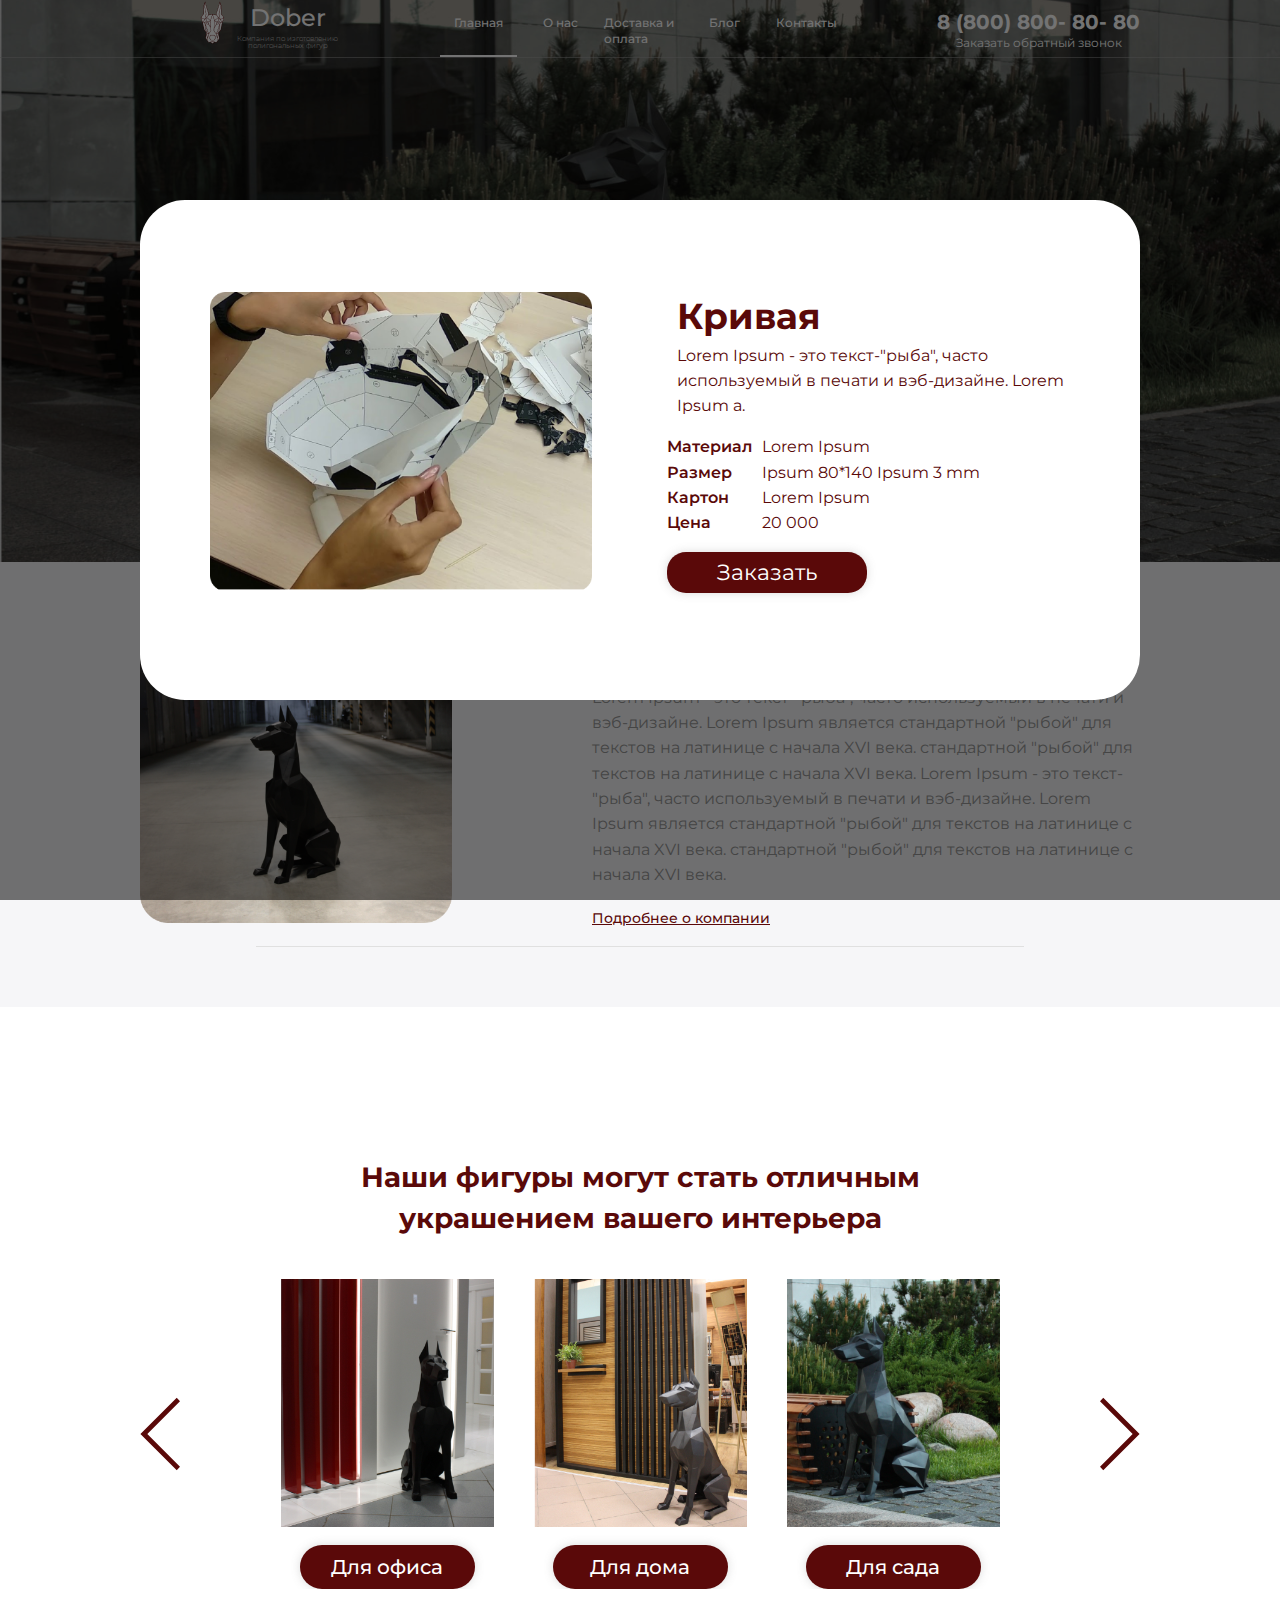
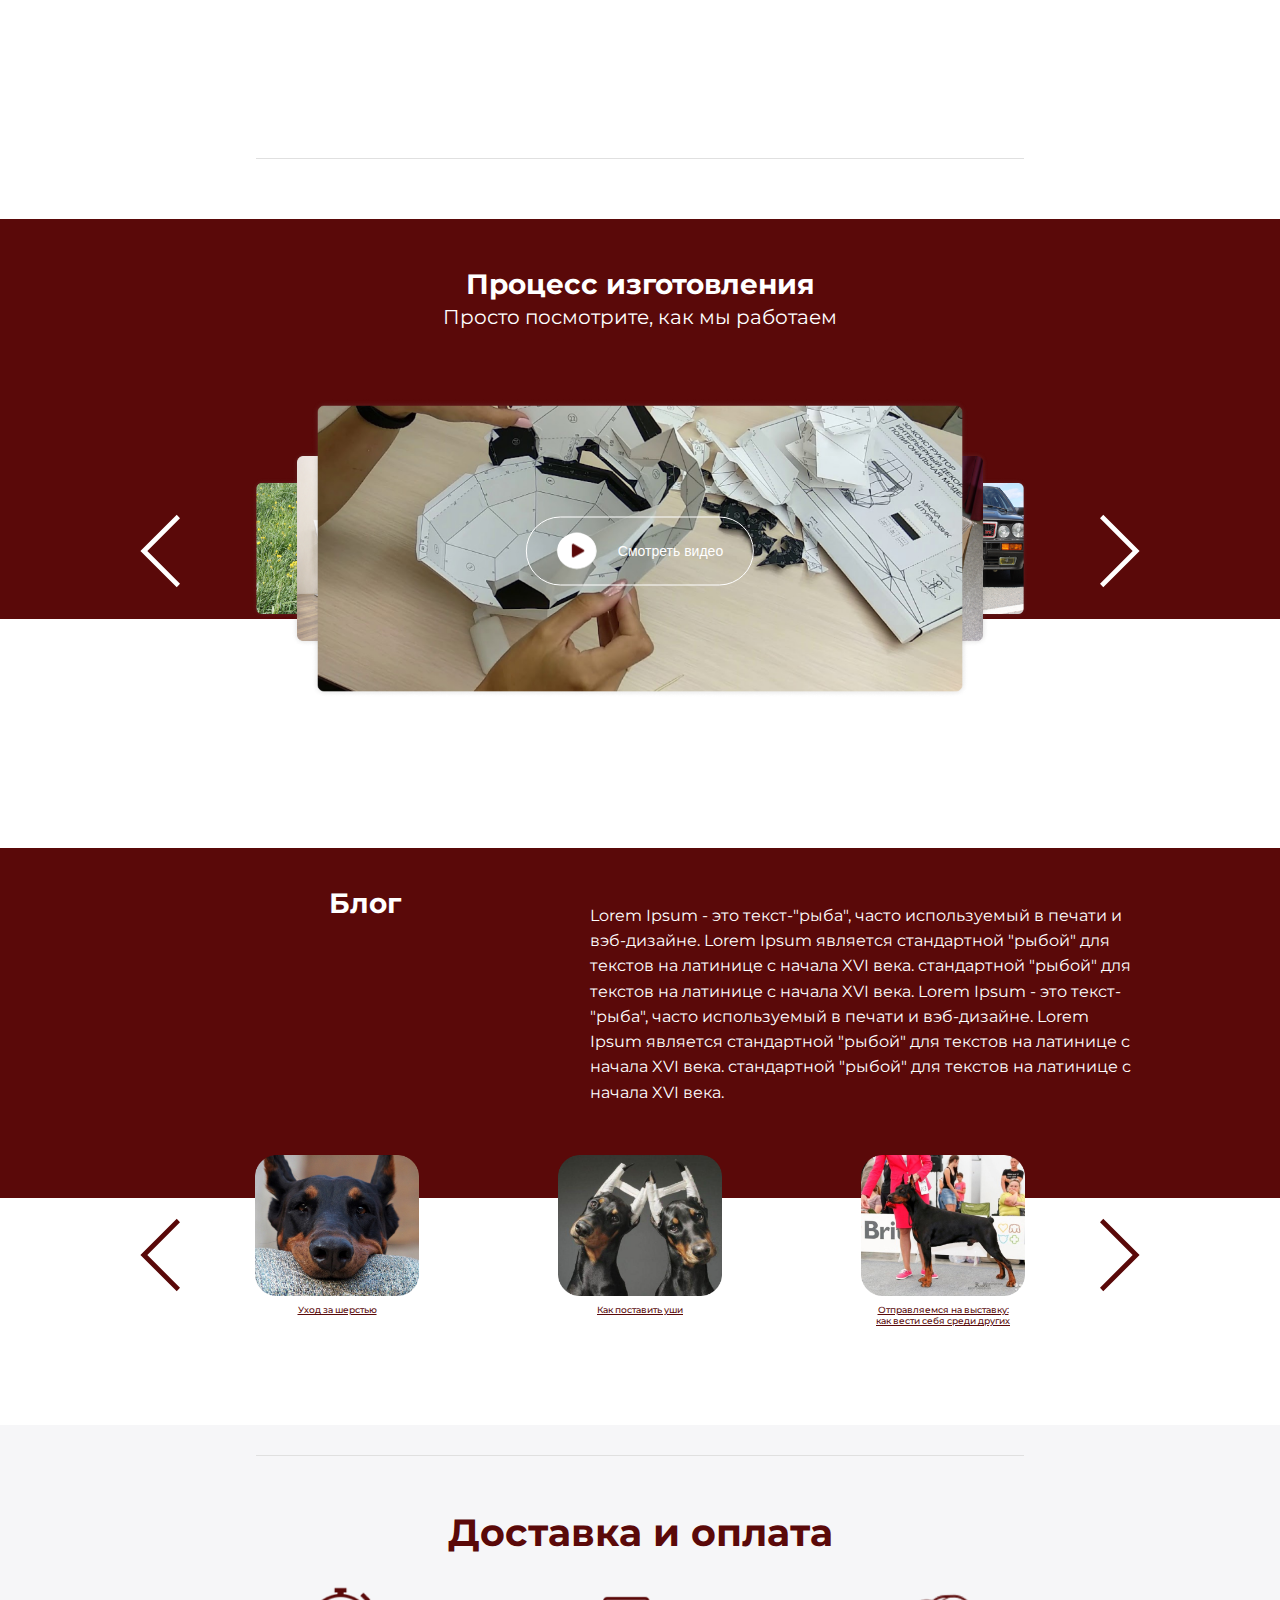
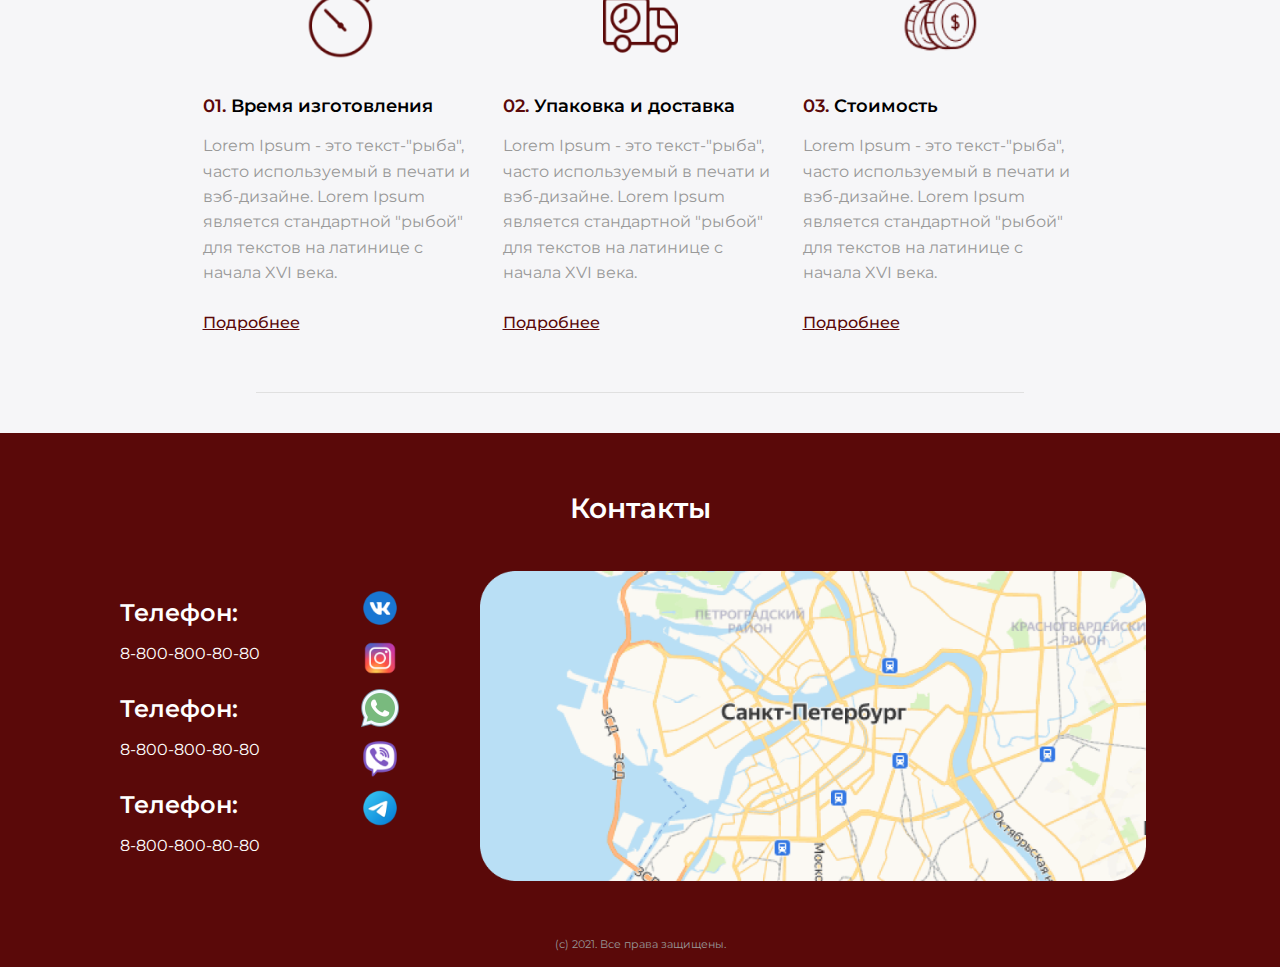
<file: index.html>
<!DOCTYPE html>
<html lang="ru">
  <head>
    <meta charset="utf-8">
    <meta name="viewport" content="width=device-width,initial-scale=1">
    <title>Dober</title>
    <link rel="preconnect" href="https://fonts.googleapis.com">
    <link rel="preconnect" href="https://fonts.gstatic.com" crossorigin>
    <link href="https://fonts.googleapis.com/css2?family=Montserrat:wght@200;400;500;600;700;800&display=swap" rel="stylesheet"> 
    <link rel="stylesheet" href="./css/style.min.css">
  </head>

  <body class="page-body page-body--index">
    <svg style="display: none;" xmlns="http://www.w3.org/2000/svg">
      <symbol id="nav-arrow">
        <path d="M49 5L9 45L49 85L45 89.5L0.5 45L45 0.5L49 5Z" fill="currentColor" />
      </symbol>
    </svg>

    <header class="page-header page-header--index">
      <div class="page-header__wrapper wrapper">
        <nav class="page-header__nav main-nav">
          <button class="main-nav__button" type="button"></button>
          <a class="main-nav__logo logo logo--index" href="">    
            <picture>
              <source media="(min-width: 1880px)" srcset="./img/logo.png">
              <img class="logo__image" src="./img/logo-mobile.png" alt="Логотип">
            </picture>
            <p class="logo__title">Dober</p>
            <p class="logo__text">Компания по изготовлению полигональных фигур</p>
          </a>

          <ul class="main-nav__list main-nav__list--index">
            <li class="main-nav__item main-nav__item--index">
              <a class="main-nav__link" href="">Главная</a>
            </li>
            <li class="main-nav__item">
              <a class="main-nav__link" href="#">О нас</a>
            </li>
            <li class="main-nav__item">
              <a class="main-nav__link" href="#">Доставка и оплата</a>
            </li>
            <li class="main-nav__item">
              <a class="main-nav__link" href="blog.html">Блог</a>
            </li>
            <li class="main-nav__item">
              <a class="main-nav__link" href="#">Контакты</a>
            </li>
          </ul>
        </nav>

        <ul class="page-header__social social">
          <li class="social__item">
            <a class="social__link" href="#"><img class="social__image" src="./img/icon-facebook.png" width="40" height="40" alt="Мы в Facebook"></a>
          </li>
          <li class="social__item">
            <a class="social__link" href="#"><img class="social__image" src="./img/icon-whatsapp.png" width="40" height="40" alt="Мы в WhatsApp"></a>
          </li>
          <li class="social__item">
            <a class="social__link" href="#"><img class="social__image" src="./img/icon-facebook.png" width="40" height="40" alt="Мы в Facebook"></a>
          </li>
          <li class="social__item">
            <a class="social__link" href="#"><img class="social__image" src="./img/icon-whatsapp.png" width="40" height="40" alt="Мы в WhatsApp"></a>
          </li>
        </ul>

        <div class="page-header__contact">
          <a class="page-header__phone" href="tel:+78008008080">8 (800) 800- 80- 80</a>
          <p class="page-header__text">Заказать обратный звонок</p>
          <a class="page-header__call-btn" href="tel:+78008008080"><img src="./img/icon-phone.png" width="33" height="33" alt="+78008008080"></a>
        </div>
      </div>
    </header>

    <main class="page-main">
      <h1 class="page-main__title visually-hidden">Dober - компания по изготовлению полигональных фигур</h1>
      <section class="banner">
        <p class="banner__text">Дизайн и изготовление полигональных фигур из металла, нержавеющей стали, кортена</p>
        <p class="banner__caption">Создаем и украшаем чтобы <br> радовать глаз</p>
        <button class="banner__button button button--rounded button--order" type="button">Заказать</button>
      </section>

      <section class="about">
        <div class="about__wrapper wrapper">
          <img class="about__image" src="./img/about-img.png" width="501" height="475" alt="Полигональная фигура добермана">
          <h2 class="about__title title">О нас</h2>
          <p class="about__text">
            Lorem Ipsum - это текст-"рыба", часто используемый в печати и вэб-дизайне. 
            Lorem Ipsum является стандартной "рыбой" для текстов на латинице с начала 
            XVI века.  стандартной "рыбой" для текстов на латинице с начала 
            XVI века. Lorem Ipsum - это текст-"рыба", часто используемый в 
            печати и вэб-дизайне. Lorem Ipsum является стандартной "рыбой" 
            для текстов на латинице с начала XVI века.  стандартной "рыбой" 
            для текстов на латинице с начала XVI века. 
            <span class="about__text about__text--desktop">Lorem Ipsum - это 
            текст-"рыба", часто используемый в печати и вэб-дизайне. Lorem 
            Ipsum является стандартной "рыбой" для текстов на латинице с начала XVI 
            века.  стандартной "рыбой" для текстов на латинице с начала XVI века. 
          </span>
          </p>
          <a class="about__link" href="#">Подробнее о компании</a>
        </div>
      </section>

      <section class="gallery">
        <div class="gallery__wrapper wrapper">
          <h2 class="visually-hidden">Галерея</h2>
          <p class="gallery__title title">Наши фигуры могут стать отличным <br> украшением вашего интерьера</p>

          <div class="gallery__slider">
            <button class="gallery__nav gallery__nav--previous">
              <svg viewBox="0 0 49 90">
                <use xlink:href="#nav-arrow"></use>
              </svg>
            </button>
            
            <ul class="gallery__list">
              <li class="gallery__item">
                <img class="gallery__image" src="./img/gallery-img1.jpg" width="354" height="413" alt="Полигональная фигура добермана">
                <a class="gallery__button button button--rounded" type="button">Для офиса</a>
              </li>
              <li class="gallery__item">
                <img class="gallery__image" src="./img/gallery-img2.jpg" width="354" height="413" alt="Полигональная фигура добермана">
                <a class="gallery__button button button--rounded" type="button">Для дома</a>
              </li>
              <li class="gallery__item">
                <img class="gallery__image" src="./img/gallery-img3.jpg" width="354" height="413" alt="Полигональная фигура добермана">
                <a class="gallery__button button button--rounded" type="button">Для сада</a>
              </li>
            </ul>

            <button class="gallery__nav gallery__nav--next">
              <svg viewBox="0 0 49 90">
                <use xlink:href="#nav-arrow"></use>
              </svg>
            </button>
          </div>
        </div>
      </section>

      <section class="making">
        <div class="making__wrapper wrapper">
          <h2 class="making__title title">Процесс изготовления</h2>
          <p class="making__text">Просто посмотрите, как мы работаем</p>

          <div class="making__slider">
            <button class="making__nav making__nav--previous">
              <svg viewBox="0 0 49 90">
                <use xlink:href="#nav-arrow"></use>
              </svg>
            </button>
            
            <ul class="making__list">
              <li class="making__item">
                <img class="making__preview" src="./img/making-img1.png" width="279" height="259" alt="Превью">
                <button class="making__button play-button" type="button">Смотреть видео</button>
              </li>
              <li class="making__item">
                <img class="making__preview" src="./img/making-img2.png" width="351" height="325" alt="Превью">
                <button class="making__button play-button" type="button">Смотреть видео</button>
              </li>
              <li class="making__item making__item--current">
                <img class="making__preview" src="./img/making-img3.png" width="990" height="450" alt="Превью">
                <button class="making__button play-button" type="button">Смотреть видео</button>
              </li>
              <li class="making__item">
                          
                <picture>
                  <source media="(max-width: 375px)" srcset="./img/making-img4-mobile.png">
                  <img class="making__preview" src="./img/making-img4.png" alt="Превью">
                </picture>
                
                <button class="making__button play-button" type="button">Смотреть видео</button>
              </li>
              <li class="making__item">
                <img class="making__preview" src="./img/making-img5.png" width="279" height="259" alt="Превью">
                <button class="making__button play-button" type="button">Смотреть видео</button>
              </li>
            </ul>

            <button class="making__nav making__nav--next">
              <svg viewBox="0 0 49 90">
                <use xlink:href="#nav-arrow"></use>
              </svg>
            </button>
          </div>
        </div>
      </section>

      <section class="blog">
        <div class="blog__wrapper wrapper">
          <h2 class="blog__title title">Блог</h2>
          <p class="blog__text">
            Lorem Ipsum - это текст-"рыба", часто используемый в печати и вэб-дизайне. 
            Lorem Ipsum является стандартной "рыбой" для текстов на латинице с начала XVI века.  
            стандартной "рыбой" для текстов на латинице с начала XVI века. Lorem Ipsum - это 
            текст-"рыба", часто используемый в печати и вэб-дизайне. Lorem Ipsum является 
            стандартной "рыбой" для текстов на латинице с начала XVI века.  стандартной 
            "рыбой" для текстов на латинице с начала XVI века. 
          </p>

          <div class="blog__slider">
            <button class="blog__nav blog__nav--previous">
              <svg width="49" height="90" viewBox="0 0 49 90">
                <use xlink:href="#nav-arrow"></use>
              </svg>
            </button>
            
            <ul class="blog__list">
              <li class="blog__item">
                <img class="blog__image" src="./img/blog-img1.png" width="283" height="244" alt="Превью">
                <a class="blog__link" href="#">Уход за шерстью</a>
              </li>
              <li class="blog__item">
                <img class="blog__image" src="./img/blog-img2.png" width="283" height="244" alt="Превью">
                <a class="blog__link" href="article.html">Как поставить уши</a>
              </li>
              <li class="blog__item">
                <img class="blog__image" src="./img/blog-img3.png" width="283" height="244" alt="Превью">
                <a class="blog__link" href="#">Отправляемся на выставку: <br> как вести себя среди других</a>
              </li>
            </ul>

            <button class="blog__nav blog__nav--next">
              <svg width="49" height="90" viewBox="0 0 49 90">
                <use xlink:href="#nav-arrow"></use>
              </svg>
            </button>
          </div>

          <a class="blog__button button button--rounded" href="blog.html">Перейти к новостям</a>
        </div>
      </section>

      <section class="delivery">
        <div class="delivery__wrapper wrapper">
          <h2 class="delivery__title title">Доставка и оплата</h2>

          <ul class="delivery__list">
            <li class="delivery__item">
              <img class="delivery__image" src="./img/icon-time.png" width="83" height="83" alt="Превью">
              <p class="delivery__name"><span class="delivery__number">01.</span> Время изготовления</p>
              <p class="delivery__description">
                Lorem Ipsum - это текст-"рыба"<span class="delivery__description delivery__description--desktop">, часто используемый в печати и 
                вэб-дизайне. Lorem Ipsum является стандартной "рыбой" для текстов 
                на латинице с начала XVI века.</span>
              </p>
              <a class="delivery__link" href="#">Подробнее</a>
            </li>
            <li class="delivery__item">
              <img class="delivery__image" src="./img/icon-delivery.png" width="92" height="92" alt="Превью">
              <p class="delivery__name"><span class="delivery__number">02.</span> Упаковка и доставка</p>
              <p class="delivery__description">
                Lorem Ipsum - это текст-"рыба"<span class="delivery__description delivery__description--desktop">, часто используемый в печати и 
                вэб-дизайне. Lorem Ipsum является стандартной "рыбой" для текстов 
                на латинице с начала XVI века.</span>
              </p>
              <a class="delivery__link" href="#">Подробнее</a>
            </li>
            <li class="delivery__item">
              <img class="delivery__image" src="./img/icon-coins2.png" width="92" height="86" alt="Превью">
              <p class="delivery__name"><span class="delivery__number">03.</span> Стоимость</p>
              <p class="delivery__description">
                Lorem Ipsum - это текст-"рыба"<span class="delivery__description delivery__description--desktop">, часто используемый в печати и 
                вэб-дизайне. Lorem Ipsum является стандартной "рыбой" для текстов 
                на латинице с начала XVI века.</span>
              </p>
              <a class="delivery__link" href="#">Подробнее</a>
            </li>
          </ul>

          <button class="delivery__button button" type="button">Заказать</button>
        </div>
      </section>
    </main>

    <footer class="page-footer">
      <h2 class="page-footer__title title">Контакты</h2>

      <div class="page-footer__wrapper">
        <div class="page-footer__contacts-wrapper">
          <ul class="page-footer__contacts contacts">
            <li class="contacts__item">
              <p class="contacts__name">Телефон:</p>
              <a class="contacts__text" href="tel:+78008008080">8-800-800-80-80</a>
            </li>
            <li class="contacts__item">
              <p class="contacts__name">Телефон:</p>
              <a class="contacts__text" href="tel:+78008008080">8-800-800-80-80</a>
            </li>
            <li class="contacts__item">
              <p class="contacts__name">Телефон:</p>
              <a class="contacts__text" href="tel:+78008008080">8-800-800-80-80</a>
            </li>
          </ul>

          <ul class="page-footer__social footer-social">
            <li class="footer-social__item">
              <a class="footer-social__link" href="#"><img class="footer-social__image" src="./img/icon-vk.png" width="51" height="51" alt="Мы во ВКонтакте"></a>
            </li>
            <li class="footer-social__item">
              <a class="footer-social__link" href="#"><img class="footer-social__image" src="./img/icon-instagram.png" width="51" height="51" alt="Мы в Instagram"></a>
            </li>
            <li class="footer-social__item">
              <a class="footer-social__link" href="#"><img class="footer-social__image" src="./img/icon-whatsapp.png" width="51" height="51" alt="Мы в WhatsApp"></a>
            </li>
            <li class="footer-social__item">
              <a class="footer-social__link" href="#"><img class="footer-social__image" src="./img/icon-viber.png" width="51" height="51" alt="Мы в Viber"></a>
            </li>
            <li class="footer-social__item">
              <a class="footer-social__link" href="#"><img class="footer-social__image" src="./img/icon-telegram.png" width="51" height="51" alt="Мы в Telegram"></a>
            </li>
          </ul>

          <button class="page-footer__button button button--order" type="button">Заказать</button>
        </div>

        <a class="page-footer__map" href="#"><img src="./img/map.png" width="854" height="397" alt="Карта"></a>

      </div>

      <p class="page-footer__copyright">(с) 2021. Все права защищены.</p>
    </footer>


    <div class="modal modal--close">
      <div class="modal__overlay"></div>
      <div class="modal__window feedback">
        <p class="feedback__caption">Заказать звонок</p>
        <p class="feedback__text modal__text">Оставьте заявку и менеджен свяжется с вами в течение 5 минут</p>
        <form class="feedback__form">
          <label class="visually-hidden" for="name">Имя</label>
          <input class="feedback__input" type="text" id="name" name="name" placeholder="Имя ...">
          <label class="visually-hidden" for="tel">Телефон</label>
          <input class="feedback__input" type="tel" id="tel" name="tel" placeholder="Телефон ...">
          <label class="visually-hidden" for="message">Сообщение</label>
          <textarea class="feedback__input feedback__input--textarea" type="tel" id="message" name="message" placeholder="Сообщение ..."></textarea>
          <button class="feedback__submit button" type="submit">Заказать звонок</button>
        </form>
        <img class="feedback__image" src="./img/feedback-img.png" width="563" height="436" alt="Картинка с оператором">
      </div>
    </div>

    <div class="modal modal--close">
      <div class="modal__overlay"></div>
      <div class="modal__window success">
        <img class="success__image" src="./img/success-img.png" width="419" height="248" alt="Картинка с оператором">
        <p class="success__text modal__text">Спасибо за вашу заявку менеджер свяжется с вами в течение 5 минут</p>
      </div>
    </div>


    <div class="modal">
      <div class="modal__overlay"></div>
      <div class="modal__window video">
        <img class="video__image" src="./img/video-img.png" width="541" height="423" alt="Картинка с оператором">
        <p class="video__caption">Кривая</p>
        <p class="video__text modal__text">Lorem Ipsum - это текст-"рыба", часто используемый в печати и вэб-дизайне. Lorem Ipsum а.</p>
        <dl class="video__list">
          <dt class="video__term">Материал</dt>
          <dd class="video__definition">Lorem Ipsum</dd>
          <dt class="video__term">Размер</dt>
          <dd class="video__definition">Ipsum 80*140 Ipsum 3 mm</dd>
          <dt class="video__term">Картон</dt>
          <dd class="video__definition">Lorem Ipsum</dd>
          <dt class="video__term">Цена</dt>
          <dd class="video__definition">20 000</dd>
        </dl>
        <button class="video__button button" type="button">Заказать</button>
      </div>
    </div>

    <script src="js/modal.js"></script>
  </body>
</html>
</file>
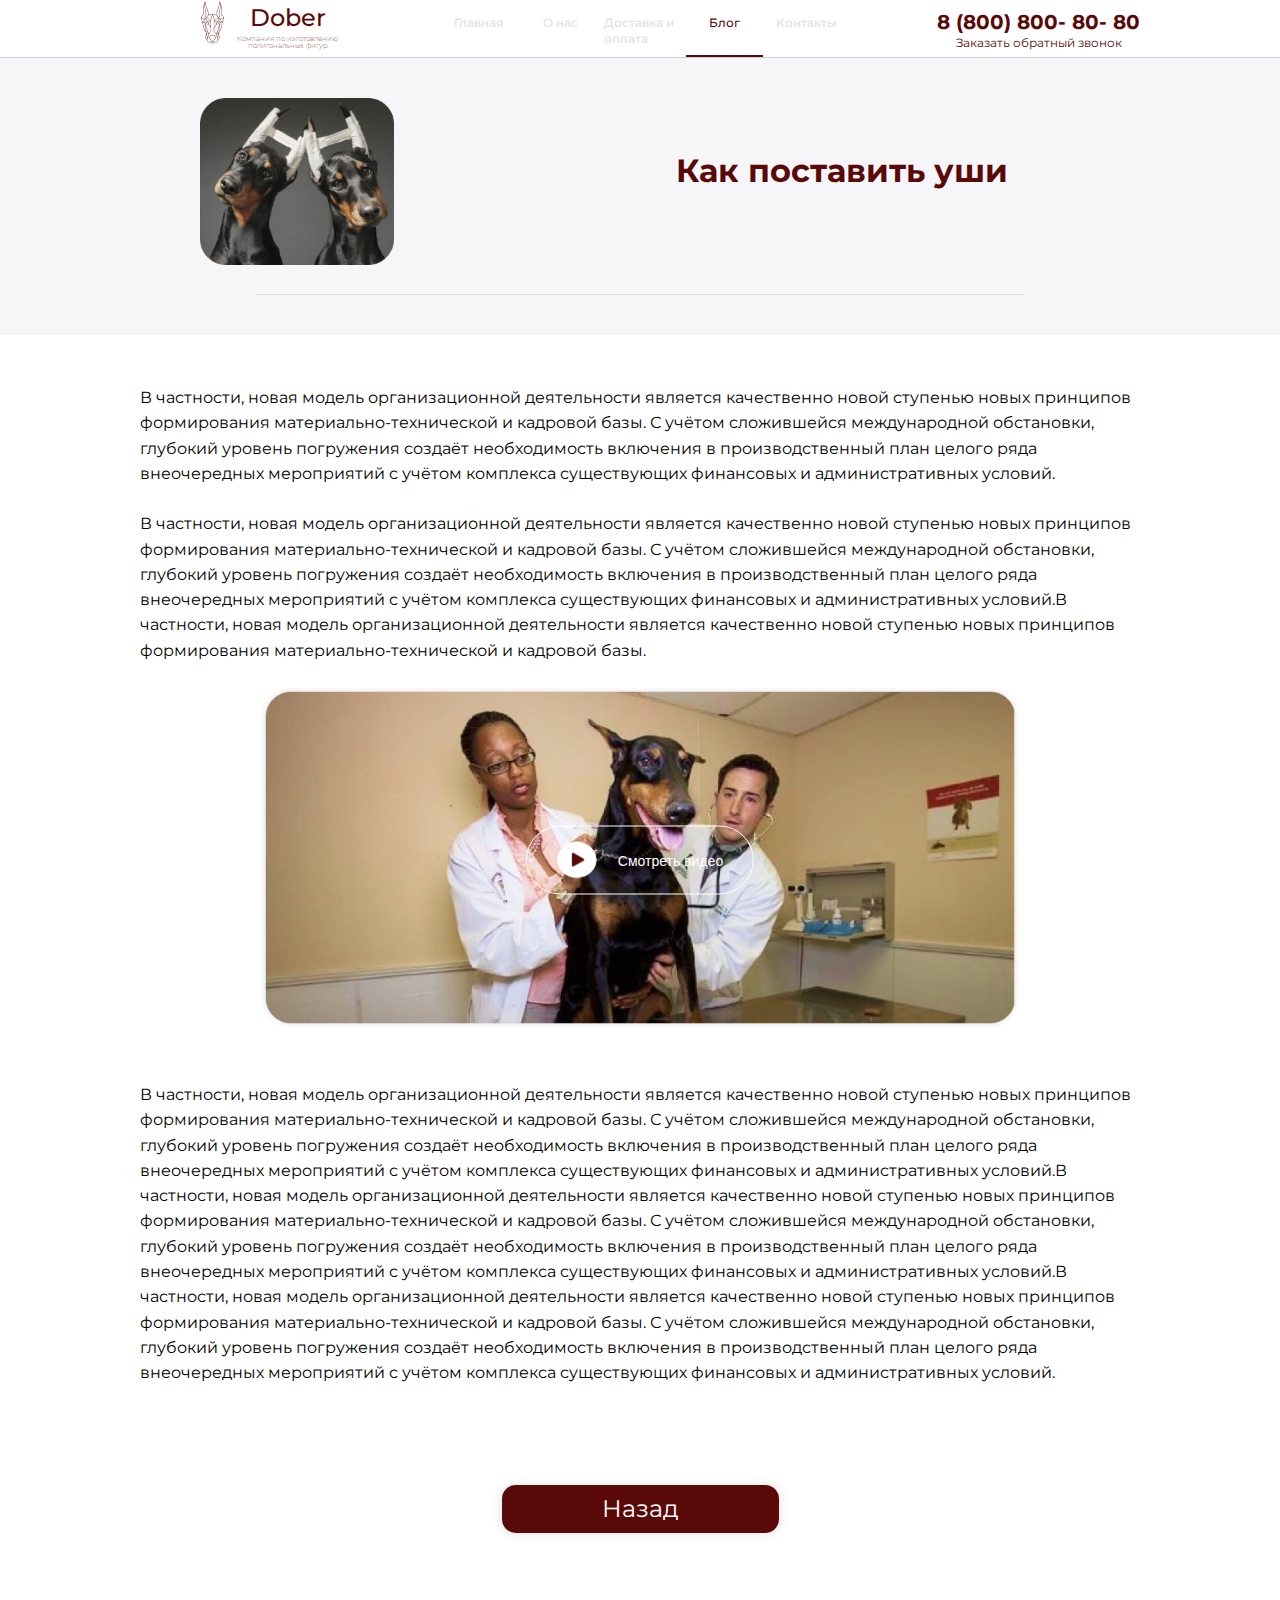
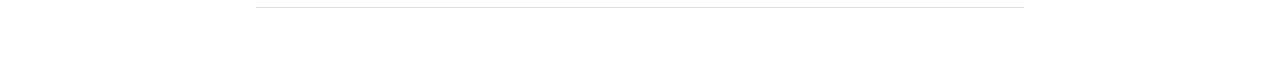
<file: article.html>
<!DOCTYPE html>
<html lang="ru">
  <head>
    <meta charset="utf-8">
    <meta name="viewport" content="width=device-width,initial-scale=1">
    <title>Dober</title>
    <link rel="preconnect" href="https://fonts.googleapis.com">
    <link rel="preconnect" href="https://fonts.gstatic.com" crossorigin>
    <link href="https://fonts.googleapis.com/css2?family=Montserrat:wght@200;400;500;600;700;800&display=swap" rel="stylesheet"> 
    <link rel="stylesheet" href="./css/style.min.css">
  </head>

  <body class="page-body">
    <header class="page-header">
      <div class="page-header__wrapper wrapper">
        <nav class="page-header__nav main-nav">
          <button class="main-nav__button" type="button"></button>
          <a class="main-nav__logo logo" href="index.html">    
            <picture>
              <source media="(min-width: 1880px)" srcset="./img/logo.png">
              <img class="logo__image" src="./img/logo-mobile.png" alt="Логотип">
            </picture>
            <p class="logo__title">Dober</p>
            <p class="logo__text">Компания по изготовлению полигональных фигур</p>
          </a>

          <ul class="main-nav__list">
            <li class="main-nav__item">
              <a class="main-nav__link" href="index.html">Главная</a>
            </li>
            <li class="main-nav__item">
              <a class="main-nav__link" href="#">О нас</a>
            </li>
            <li class="main-nav__item">
              <a class="main-nav__link" href="#">Доставка и оплата</a>
            </li>
            <li class="main-nav__item main-nav__item--current">
              <a class="main-nav__link" href="blog.html">Блог</a>
            </li>
            <li class="main-nav__item">
              <a class="main-nav__link" href="#">Контакты</a>
            </li>
          </ul>
        </nav>

        <ul class="page-header__social social">
          <li class="social__item">
            <a class="social__link" href="#"><img class="social__image" src="./img/icon-facebook.png" width="40" height="40" alt="Мы в Facebook"></a>
          </li>
          <li class="social__item">
            <a class="social__link" href="#"><img class="social__image" src="./img/icon-whatsapp.png" width="40" height="40" alt="Мы в WhatsApp"></a>
          </li>
          <li class="social__item">
            <a class="social__link" href="#"><img class="social__image" src="./img/icon-facebook.png" width="40" height="40" alt="Мы в Facebook"></a>
          </li>
          <li class="social__item">
            <a class="social__link" href="#"><img class="social__image" src="./img/icon-whatsapp.png" width="40" height="40" alt="Мы в WhatsApp"></a>
          </li>
        </ul>

        <div class="page-header__contact">
          <a class="page-header__phone" href="tel:+78008008080">8 (800) 800- 80- 80</a>
          <p class="page-header__text">Заказать обратный звонок</p>
          <a class="page-header__call-btn" href="tel:+78008008080"><img src="./img/icon-phone.png" width="33" height="33" alt="+78008008080"></a>
        </div>
      </div>
    </header>

    <main class="page-main">
      <header class="main-header main-header--article">
        <div class="main-header__wrapper wrapper">
          <ul class="main-header__breadcrumbs breadcrumbs">
            <li class="breadcrumbs__item">
              <a class="breadcrumbs__link" href="index.html">Главная</a>
            </li>
            <li class="breadcrumbs__item">
              <a class="breadcrumbs__link" href="blog.html">Блог</a>
            </li>
            <li class="breadcrumbs__item">
              <a class="breadcrumbs__link breadcrumbs__link--current" href="">Как поставить уши</a>
            </li>
          </ul>

          <img class="main-header__image" src="./img/blog-img2.png" width="283" height="244" alt="Как поставить уши">
          <h1 class="main-header__title main-header__title--article title">Как поставить уши</h1>
        </div>
      </header>

      <section class="article">
        <div class="arcticle__wrapper wrapper">
          <p class="article__text">
            В частности, новая модель организационной деятельности является 
            качественно новой ступенью новых принципов формирования 
            материально-технической и кадровой базы. С учётом сложившейся 
            международной обстановки, глубокий уровень погружения создаёт 
            необходимость включения в производственный план целого ряда 
            внеочередных мероприятий с учётом комплекса существующих финансовых 
            и административных условий.
          </p>
          <p class="article__text">
            В частности, новая модель организационной деятельности является 
            качественно новой ступенью новых принципов формирования 
            материально-технической и кадровой базы. С учётом сложившейся 
            международной обстановки, глубокий уровень погружения создаёт 
            необходимость включения в производственный план целого ряда 
            внеочередных мероприятий с учётом комплекса существующих финансовых 
            и административных условий.В частности, новая модель организационной 
            деятельности является качественно новой ступенью новых принципов 
            формирования материально-технической и кадровой базы. 
          </p>

          <div class="article__video">
            <img class="article__preview" src="./img/arcicle-img.png" width="990" height="450" alt="Превью видео">
            <button class="article__play play-button" type="button">Смотреть видео</button>
          </div>

          <p class="article__text">
            В частности, новая модель организационной деятельности является 
            качественно новой ступенью новых принципов формирования 
            материально-технической и кадровой базы. С учётом сложившейся 
            международной обстановки, глубокий уровень погружения создаёт 
            необходимость включения в производственный план целого ряда 
            внеочередных мероприятий с учётом комплекса существующих финансовых 
            и административных условий.В частности, новая модель организационной 
            деятельности является качественно новой ступенью новых принципов 
            формирования материально-технической и кадровой базы. С учётом 
            сложившейся международной обстановки, глубокий уровень погружения 
            создаёт необходимость включения в производственный план целого ряда 
            внеочередных мероприятий с учётом комплекса существующих финансовых и 
            административных условий.В частности, новая модель организационной 
            деятельности является качественно новой ступенью новых принципов 
            формирования материально-технической и кадровой базы. С учётом 
            сложившейся международной обстановки, глубокий уровень погружения 
            создаёт необходимость включения в производственный план целого ряда 
            внеочередных мероприятий с учётом комплекса существующих финансовых 
            и административных условий.
          </p>

          <a class="article__button button" href="blog.html">Назад</a>
        </div>
      </section>
    </main>

  </body>
</html>
</file>
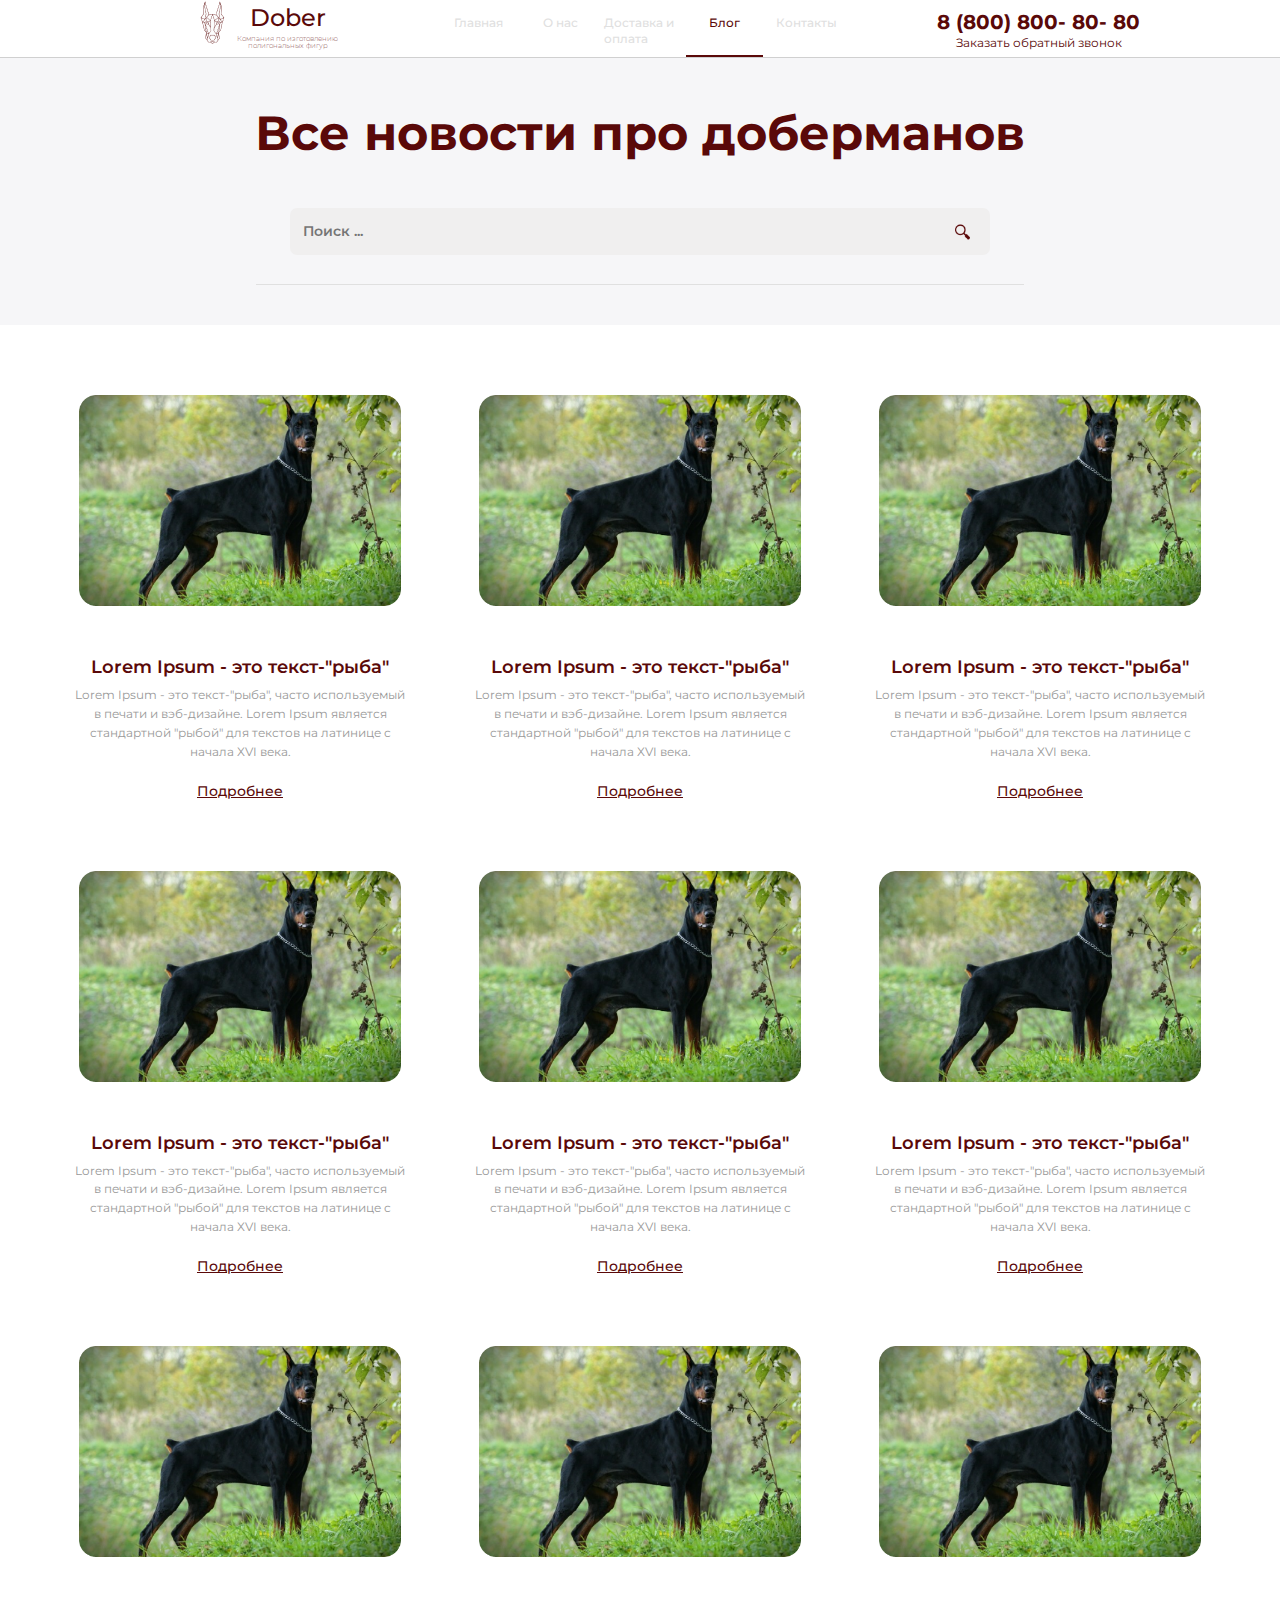
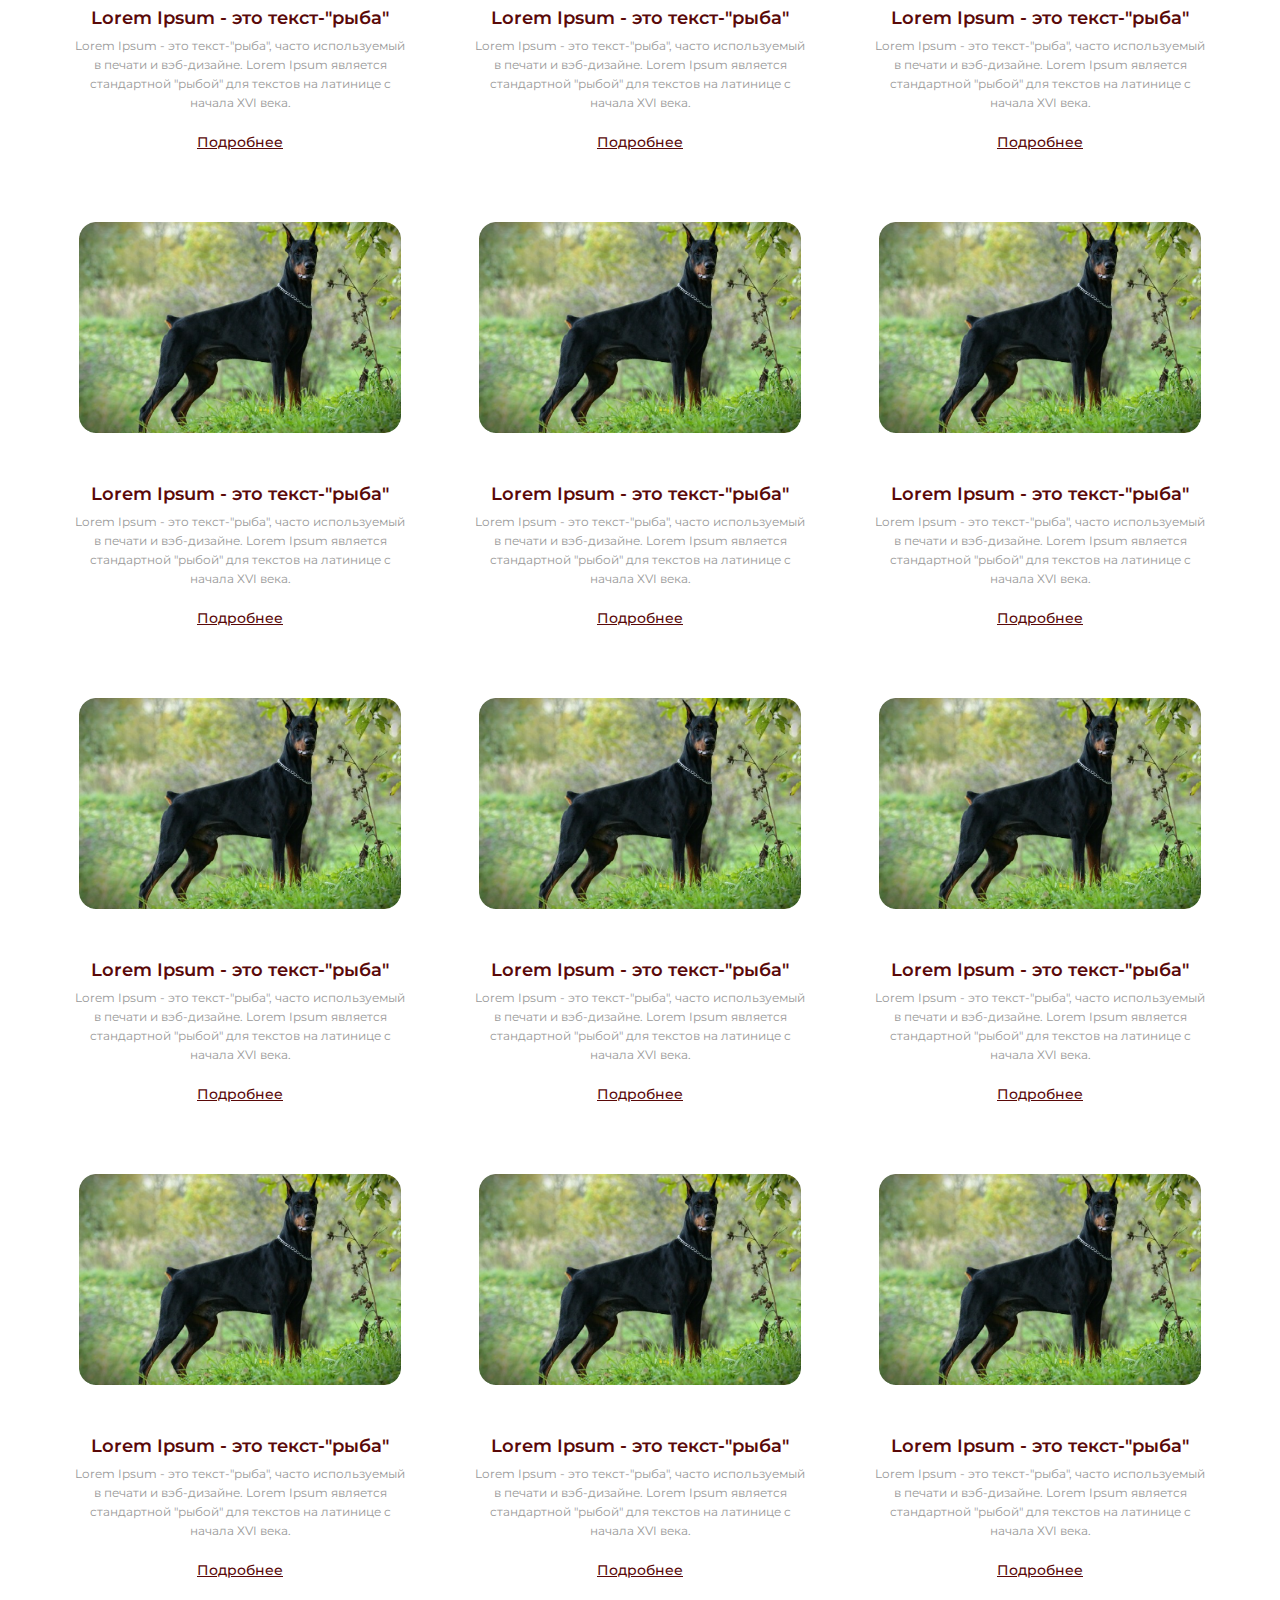
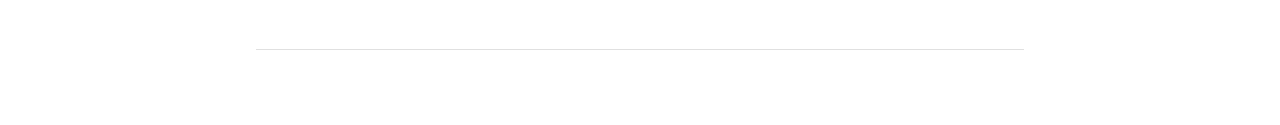
<file: blog.html>
<!DOCTYPE html>
<html lang="ru">
  <head>
    <meta charset="utf-8">
    <meta name="viewport" content="width=device-width,initial-scale=1">
    <title>Dober</title>
    <link rel="preconnect" href="https://fonts.googleapis.com">
    <link rel="preconnect" href="https://fonts.gstatic.com" crossorigin>
    <link href="https://fonts.googleapis.com/css2?family=Montserrat:wght@200;400;500;600;700;800&display=swap" rel="stylesheet"> 
    <link rel="stylesheet" href="./css/style.min.css">
  </head>

  <body class="page-body">
    <header class="page-header">
      <div class="page-header__wrapper wrapper">
        <nav class="page-header__nav main-nav">
          <button class="main-nav__button" type="button"></button>
          <a class="main-nav__logo logo" href="index.html">     
            <picture>
              <source media="(min-width: 1880px)" srcset="./img/logo.png">
              <img class="logo__image" src="./img/logo-mobile.png" alt="Логотип">
            </picture>
            <p class="logo__title">Dober</p>
            <p class="logo__text">Компания по изготовлению полигональных фигур</p>
          </a>

          <ul class="main-nav__list">
            <li class="main-nav__item">
              <a class="main-nav__link" href="index.html">Главная</a>
            </li>
            <li class="main-nav__item">
              <a class="main-nav__link" href="#">О нас</a>
            </li>
            <li class="main-nav__item">
              <a class="main-nav__link" href="#">Доставка и оплата</a>
            </li>
            <li class="main-nav__item main-nav__item--current">
              <a class="main-nav__link" href="">Блог</a>
            </li>
            <li class="main-nav__item">
              <a class="main-nav__link" href="#">Контакты</a>
            </li>
          </ul>
        </nav>

        <ul class="page-header__social social">
          <li class="social__item">
            <a class="social__link" href="#"><img class="social__image" src="./img/icon-facebook.png" width="40" height="40" alt="Мы в Facebook"></a>
          </li>
          <li class="social__item">
            <a class="social__link" href="#"><img class="social__image" src="./img/icon-whatsapp.png" width="40" height="40" alt="Мы в WhatsApp"></a>
          </li>
          <li class="social__item">
            <a class="social__link" href="#"><img class="social__image" src="./img/icon-facebook.png" width="40" height="40" alt="Мы в Facebook"></a>
          </li>
          <li class="social__item">
            <a class="social__link" href="#"><img class="social__image" src="./img/icon-whatsapp.png" width="40" height="40" alt="Мы в WhatsApp"></a>
          </li>
        </ul>

        <div class="page-header__contact">
          <a class="page-header__phone" href="tel:+78008008080">8 (800) 800- 80- 80</a>
          <p class="page-header__text">Заказать обратный звонок</p>
          <a class="page-header__call-btn" href="tel:+78008008080"><img src="./img/icon-phone.png" width="33" height="33" alt="+78008008080"></a>
        </div>
      </div>
    </header>

    <main class="page-main">
      <header class="main-header">
        <div class="main-header__wrapper wrapper">
          <ul class="main-header__breadcrumbs breadcrumbs">
            <li class="breadcrumbs__item">
              <a class="breadcrumbs__link" href="index.html">Главная</a>
            </li>
            <li class="breadcrumbs__item">
              <a class="breadcrumbs__link breadcrumbs__link--current" href="blog.html">Блог</a>
            </li>
          </ul>
          
          <h1 class="main-header__title title">Все новости про доберманов</h1>
          <form class="main-header__search search">
            <label class="visually-hidden" for="search">Поиск по статьям</label>
            <input class="search__input" type="text" placeholder="Поиск ..." id="search">
          </form>
        </div>
      </header>

      <section class="news">
        <div class="news__wrapper wrapper">
          <div class="news__card">
            <img class="news__image" width="535" height="350" alt="">
            <p class="news__caption"></p>
            <p class="news__text"></p>
            <a class="news__link" href="article.html">Подробнее</a>
          </div>
        </div>
      </section>

      <button class="news__button button">Читать все новости</button>
    </main>

    <template id="card">
      <div class="news__card">
        <img class="news__image" width="535" height="350" alt="Превью новости">
        <p class="news__caption"></p>
        <p class="news__text"></p>
        <a class="news__link" href="article.html">Подробнее</a>
      </div>
    </template>

    <script src="js/card.js"></script>
  </body>
</html>
</file>
<file: css/style.min.css>
.button,.page-body{font-size:20px;font-family:Montserrat,Arial,sans-serif}.blog__nav,.button,.gallery__nav,.making__nav,.play-button{cursor:pointer}.article__button,.blog__button,.breadcrumbs__link,.contacts__text,.logo,.main-nav__link,.page-header__phone{text-decoration:none}.delivery__item,.logo{grid-template-areas:"image title" "image text"}.blog__list,.breadcrumbs,.contacts,.delivery__list,.footer-social,.gallery__list,.main-nav__list,.making__list,.social{list-style:none}.about,.banner,.blog,.button,.delivery,.feedback,.gallery,.main-nav__button,.page-footer,.page-header,.play-button,.search__input,.wrapper{box-sizing:border-box}.banner,.button,.logo,.page-header__contact,.title{text-align:center}.visually-hidden{position:absolute;width:1px;height:1px;margin:-1px;border:0;padding:0;white-space:nowrap;clip-path:inset(100%);clip:rect(0 0 0 0);overflow:hidden}.button{font-weight:500;line-height:19px;color:inherit;padding:0;background-color:#5A0909;box-shadow:0 0 10px rgba(111,111,111,.25);border:none;border-radius:19px}.button--rounded{border-radius:30px}.title{font-weight:700;font-size:14px;line-height:146.28%;color:#5A0909;margin:0}@media (min-width:768px){.title{font-size:18px}}@media (min-width:1200px){.title{font-size:28px}}@media (min-width:1880px){.title{font-size:48px}}.play-button{font-weight:500;font-size:7px;line-height:158.47%;color:#FFF;padding:7px 9px;background-color:transparent;border:1px solid #FFF;border-radius:200px;display:flex;align-items:center}.play-button::before{content:"";width:20px;height:20px;margin-right:4px;background-color:transparent;background-image:url(../img/play-btn.svg);background-size:100% 100%;border-radius:50%;display:block}@media (min-width:1200px){.play-button{font-size:14px;line-height:20px;padding:15px 30px}.play-button::before{width:40px;height:37px;margin-right:21px}}@media (min-width:1880px){.play-button{font-size:16px;line-height:25px;padding:22px 40px}.play-button::before{width:60px;height:55px;margin-right:21px}}.contacts,.footer-social,.social{padding:0;display:flex}.logo{color:#5A0909;display:grid;grid-template-columns:max-content 105px;grid-template-rows:min-content min-content;grid-column-gap:0}.logo picture{grid-area:image}@media (min-width:1200px){.logo{font-size:28px}.logo--index{color:#FFF}}.logo__image{width:45px;height:45px;align-self:center}.logo__title{font-weight:500;font-size:24px;line-height:146.28%;margin:0;grid-area:title;align-self:end}@media (min-width:1880px){.logo{grid-template-columns:max-content min-content;grid-column-gap:15px}.logo__image{width:54px;height:100px}.logo__title{font-size:38px}}.logo__text{font-weight:200;font-size:7px;line-height:100%;margin:0;grid-area:text}.social{margin:0;flex-wrap:wrap}.social__item{margin-right:8px}.social__item:nth-child(4){margin-right:0}.footer-social{margin:0;flex-wrap:wrap;flex-direction:column}.footer-social__item{width:10px;height:10px;margin-bottom:4px;margin-right:0}@media (min-width:768px){.footer-social__item{width:15px;height:15px}}@media (min-width:1200px){.footer-social__item{width:40px;height:40px;margin-bottom:10px}}@media (min-width:1880px){.logo__text{font-size:10px}.footer-social__item{width:51px;height:51px;margin-bottom:15px}}.footer-social__image{width:10px;height:10px}@media (min-width:768px){.footer-social__image{width:15px;height:15px}}@media (min-width:1200px){.footer-social__image{width:40px;height:40px}}@media (min-width:1880px){.footer-social__image{width:51px;height:51px}}.contacts{width:92px;margin:0 35px 0 0;flex-direction:column}@media (min-width:1200px){.contacts{margin:10px 0 0;width:240px}}.contacts__item{display:flex;flex-wrap:wrap;margin-bottom:0}@media (min-width:1200px){.contacts__item{display:revert;margin-bottom:30px}}.contacts__name{font-weight:600;font-size:7px;line-height:9px;margin:0}.contacts__text,.page-body{font-weight:400;color:#FFF}@media (min-width:768px){.contacts__name{font-size:11px;line-height:14px}}@media (min-width:1200px){.contacts__name{font-size:24px;line-height:30px;margin:0 0 12px}}@media (min-width:1880px){.contacts__name{font-size:30px;line-height:37px;margin:0 0 17px}}.contacts__text{font-size:7px;line-height:9px}.wrapper{width:375px;margin:0 auto}@media (min-width:768px){.contacts__text{font-size:11px;line-height:14px}.wrapper{width:768px}}@media (min-width:1200px){.contacts__text{font-size:16px;line-height:20px}.wrapper{width:1000px}.page-body--index{display:grid;grid-template-rows:min-content auto min-content;grid-template-columns:100%}}@media (min-width:1880px){.contacts__text{font-size:20px;line-height:24px}.wrapper{width:1520px}}.page-body{min-width:375px;width:100%;padding:0;margin:0 auto}.page-body picture{margin-bottom:-5px}.page-header{color:#5A0909;width:100%;padding:0 0 7px;background-color:#FFF;border-bottom:1px solid rgba(161,161,161,.5);grid-row-start:1;grid-row-end:2;grid-column-start:1;z-index:2}@media (min-width:1200px){.page-header{padding:0}.page-header--index{color:#FFF;background-color:transparent}}.page-header__wrapper{display:flex;flex-wrap:wrap;justify-content:space-between;align-items:stretch;padding:0 20px}.page-header__social{margin-right:110px;display:none}.page-header__contact{margin-top:5px}@media (min-width:1200px){.page-header__contact{margin:8px 0}}@media (min-width:1880px){.page-header__wrapper{align-items:center}.page-header__social{display:flex}.page-header__contact{margin:0}}.page-header__phone{font-weight:700;line-height:146.28%;color:inherit;display:none}@media (min-width:768px){.page-header__wrapper{padding:0}.page-header__phone{display:revert;font-size:16px}}@media (min-width:1200px){.page-header__phone{display:revert;font-size:20px}}@media (min-width:1880px){.page-header__phone{font-size:24px}}.page-header__text{font-weight:400;font-size:15px;line-height:100%;margin:0;display:none}@media (min-width:768px){.page-header__text{display:revert;font-size:10px}.page-header__call-btn{display:none}}.main-nav{margin-right:20px;display:flex;flex-wrap:wrap;align-items:center}@media (min-width:768px){.main-nav{margin-right:140px}}@media (min-width:1200px){.page-header__text{font-size:12px}.main-nav{margin-right:20px;flex-grow:1;align-items:normal}}@media (min-width:1880px){.page-header__text{font-size:15px}.main-nav{margin-right:110px}}.main-nav__logo{margin-right:0;margin-left:50px}@media (min-width:768px){.main-nav__logo{margin-left:200px}}@media (min-width:1200px){.main-nav__logo{margin-left:50px;margin-right:100px}}@media (min-width:1880px){.main-nav__logo{margin-right:90px;margin-left:0}}.main-nav__list{color:#E0E0E0;padding:0;margin:0;display:none}.main-nav__list--index{color:#FFF}@media (min-width:1200px){.main-nav__list{display:flex;flex-wrap:wrap}.main-nav__item{width:77px;padding-top:15px}}.main-nav__item{margin-right:5px;display:flex;justify-content:center}.main-nav__item--current{color:#5A0909;border-bottom:2px solid #5A0909}.main-nav__item--index{border-bottom:2px solid #FFF}.main-nav__link{font-weight:500;color:inherit}@media (min-width:1200px){.main-nav__link{font-size:12px;line-height:16px}}@media (min-width:1880px){.main-nav__item{width:107px;padding-top:43px}.main-nav__link{font-size:16px;line-height:20px}}.main-nav__button{width:36px;height:16px;padding:0;background-color:transparent;border:none;border-top:4px solid #5A0909;border-bottom:4px solid #5A0909;display:block;position:relative}.main-nav__button::after{content:"";width:36px;height:4px;background-color:#5A0909;position:absolute;left:0;top:2px}@media (min-width:1200px){.main-nav__button{display:none}}.page-main{width:100%;grid-row-start:1;grid-row-end:3;grid-column-start:1}.banner{width:100%;height:377px;background-color:#C4C4C4;background-image:url(../img/banner-bg-mobile.jpg);background-size:100%;background-repeat:no-repeat;background-position:center;display:flex;flex-direction:column;justify-content:center;align-items:center}.banner__text{font-weight:500;font-size:7px;line-height:9px;max-width:185px;margin:30px 0 0}@media (min-width:768px){.banner{height:358px;background-image:url(../img/banner-bg.jpg)}.banner__text{font-size:11px;line-height:13px;max-width:300px}}@media (min-width:1200px){.banner{height:562px}.banner__text{font-size:16px;line-height:20px;max-width:100%}}@media (min-width:1880px){.banner{height:900px;background-size:1920px 900px}.banner__text{font-size:20px;line-height:24px;margin:0}}.banner__caption{font-weight:400;font-size:20px;line-height:100%;margin:0}@media (min-width:768px){.banner__caption{font-weight:600;font-size:28px}}@media (min-width:1880px){.banner__caption{font-weight:800;font-size:48px;line-height:64px}}.banner__button{font-weight:500;font-size:20px;line-height:24px;padding:5px 20px;margin-top:8px}@media (min-width:768px){.banner__button{padding:8px 30px;margin-top:15px}}@media (min-width:1880px){.banner__button{padding:13px 53px;margin-top:30px}}.about{text-align:start;width:100%;padding:35px 0;background-color:#F6F6F8}@media (min-width:768px){.about{padding:60px 0 80px;position:relative}.about::after{content:"";width:60%;height:1px;background-color:#E0E0E0;position:absolute;left:50%;transform:translateX(-50%);bottom:30px}}.delivery,.gallery,.main-header,.making__list{position:relative}.about__wrapper{display:grid;grid-template-columns:min-content 1fr;grid-template-rows:min-content min-content min-content;grid-gap:16px 18px}.about__image{width:138px;height:131px;align-self:center;grid-row-start:1;grid-row-end:4}.about__title{text-align:start;align-self:end;margin-bottom:17px}.blog,.gallery,.making{text-align:center}.about__text{font-weight:400;font-size:7px;line-height:158.47%;color:#999;margin:0}.about__text--desktop{display:none}@media (min-width:768px){.about__wrapper{grid-gap:18px 100px}.about__image{width:205px;height:194px}.about__title{margin-bottom:0}.about__text{font-size:10px}}@media (min-width:1200px){.about::after{bottom:60px}.about__wrapper{grid-gap:22px 140px}.about__image{width:312px;height:296px}.about__text{font-size:16px}}@media (min-width:1880px){.about{padding:120px 0 202px}.about::after{bottom:118px}.about__wrapper{grid-gap:25px 240px}.about__image{width:501px;height:475px}.about__title{margin-bottom:0}.about__text{font-size:20px}.about__text--desktop{display:revert}}.about__link{font-weight:500;font-size:11px;line-height:13px;color:#5A0909}@media (min-width:768px){.about__link{font-size:12px;line-height:16px}}.gallery{padding:40px 0 35px}@media (min-width:1200px){.about__link{font-size:14px;line-height:18px}.gallery{padding:150px 0 230px}.gallery::after{content:"";width:60%;height:1px;background-color:#E0E0E0;position:absolute;left:50%;transform:translateX(-50%);bottom:60px}}.gallery__nav--next,.making__nav--next{transform:rotate(180deg)}@media (min-width:1880px){.about__link{font-size:16px;line-height:20px}.gallery{padding:195px 0 291px}.gallery::after{bottom:87px}}.gallery__slider{padding:0 60px;margin:35px 0 0 10px;display:flex;justify-content:space-between;align-items:center}@media (min-width:1200px){.gallery__slider{margin:40px 0 0}}@media (min-width:1880px){.gallery__slider{margin:45px 0 0}}.gallery__nav{color:#5A0909;width:20px;height:20px;padding:0;margin-bottom:50px;background-color:transparent;border:none}.making,.page-footer{background-color:#5A0909}.gallery__nav svg{width:100%;height:100%}@media (min-width:768px){.gallery__slider{padding:0}.gallery__nav{width:25px;height:50px}}.gallery__list{padding:0;margin:0;display:flex;overflow:hidden}@media (min-width:1200px){.gallery__nav{width:40px;height:80px;margin-bottom:0}.gallery__list{margin:0 30px}}.gallery__item{display:flex;flex-direction:column;align-items:center;margin:0 29px 0 21px}.gallery__item:nth-child(3n){margin-right:0}@media (min-width:768px){.gallery__item{margin:0 30px 0 0}}@media (min-width:1200px){.gallery__item{margin:0 40px 0 0}}@media (min-width:1880px){.gallery__nav{width:49px;height:90px}.gallery__item{margin:0 122px 0 0}}.gallery__image{width:165px;height:192px}@media (min-width:1200px){.gallery__image{width:213px;height:248px}}@media (min-width:1880px){.gallery__image{width:354px;height:413px}}.gallery__button{font-weight:500;font-size:12px;line-height:15px;width:142px;padding:8px 0;margin-top:18px}@media (min-width:1200px){.gallery__button{font-size:20px;line-height:24px;width:175px;padding:10px 0}.making{background-color:transparent;background-image:linear-gradient(#5A0909 0,#5A0909 100%);background-repeat:no-repeat;background-size:100% 400px}}.making{color:#FFF;padding:45px 0 30px}.blog,.blog__nav,.making__nav{background-color:transparent}@media (min-width:768px){.making{padding:45px 0}}@media (min-width:1880px){.making{padding:50px 0;background-size:100% 570px}}.making__title{color:#FFF;display:none}@media (min-width:1200px){.making__title{display:revert}}.making__text{margin:0;display:none}@media (min-width:1200px){.making__text{display:revert}}.making__slider{margin-top:0;display:flex;justify-content:space-between;align-items:center}.making__nav{color:#FFF;width:15px;height:15px;padding:0;border:none}.making__nav svg{width:100%;height:100%}@media (min-width:768px){.making__nav{width:25px;height:50px}}@media (min-width:1200px){.making__slider{margin-top:70px}.making__nav{width:40px;height:80px}}.making__list{padding:0;margin:0 16px;display:flex;justify-content:center;flex-grow:1}@media (min-width:1200px){.making__list{margin:0 70px}}@media (min-width:1880px){.making__nav{width:49px;height:90px}.making__list{margin:0 100px}}.making__item{display:none}.making__item:nth-child(4){display:revert;position:static;transform:translateY(0)}.making__item:nth-child(4) .making__preview{width:216px;height:103px}.making__item:nth-child(4) .making__button{display:flex}@media (min-width:768px){.making__item:nth-child(2){display:revert;position:absolute;left:34px;top:50%;transform:translateY(-50%);z-index:2}.making__item:nth-child(2) .making__preview{width:154px;height:142px;object-fit:contain}.making__item:nth-child(2) .making__button{display:none}.making__item:nth-child(3){display:revert;position:relative;z-index:3}.making__item:nth-child(3) .making__preview{width:375px;height:166px;object-fit:contain}.making__item:nth-child(4){display:revert;position:absolute;right:34px;top:50%;transform:translateY(-50%);z-index:2}.making__item:nth-child(4) .making__preview{width:154px;height:142px;object-fit:contain}.making__item:nth-child(4) .making__button{display:none}}@media (min-width:1200px){.making__item:nth-child(1){display:revert;position:absolute;left:0;top:50%;transform:translateY(-50%)}.making__item:nth-child(1) .making__preview{width:154px;height:142px;object-fit:contain}.making__item:nth-child(1) .making__button{display:none}.making__item:nth-child(2){left:40px}.making__item:nth-child(2) .making__preview{width:214px;height:197px}.making__item:nth-child(3){z-index:3}.making__item:nth-child(3) .making__preview{width:675px;height:299px}.making__item:nth-child(4){right:40px}.making__item:nth-child(4) .making__preview{width:214px;height:197px}.making__item:nth-child(5){display:revert;position:absolute;right:0;top:50%;transform:translateY(-50%)}.making__item:nth-child(5) .making__preview{width:154px;height:142px;object-fit:contain}.making__item:nth-child(5) .making__button{display:none}}@media (min-width:1880px){.making__item:nth-child(1) .making__preview{width:259px;height:239px;object-fit:none}.making__item:nth-child(2) .making__preview{width:321px;height:305px;object-fit:none}.making__item:nth-child(3) .making__preview{width:970px;height:430px;object-fit:none}.making__item:nth-child(4) .making__preview{width:321px;height:305px;object-fit:none}.making__item:nth-child(5) .making__preview{width:259px;height:239px;object-fit:none}}.making__button{position:absolute;top:50%;left:50%;transform:translate(-50%,-50%)}.blog{color:#FFF;width:100%;padding:22px 0 24px;margin-top:0}.blog__wrapper{width:142px}@media (min-width:768px){.blog__wrapper{width:768px;display:flex;flex-wrap:wrap}}@media (min-width:1200px){.blog{padding:0;margin-top:100px;background-color:transparent;background-image:linear-gradient(#5A0909 0,#5A0909 100%);background-repeat:no-repeat;background-size:100% 350px}.blog__wrapper{width:1000px}}@media (min-width:1880px){.blog{margin-top:215px;background-size:100% 415px}.blog__wrapper{width:1520px}}.blog__title{font-weight:700;font-size:20px;line-height:146.28%;color:#5A0909;margin-top:0}@media (min-width:768px){.blog__title{min-width:40%;margin:0 auto;font-size:24px}}@media (min-width:1200px){.blog__title{font-size:28px;color:#FFF;margin-top:35px;flex-grow:1}}@media (min-width:1880px){.blog__title{font-size:48px}}.blog__text{font-weight:400;line-height:158.47%;text-align:start;display:none}.delivery,.feedback,.news__card,.page-footer__copyright,.success__text{text-align:center}@media (min-width:1200px){.blog__text{display:revert;font-size:16px;width:550px;margin:55px 0 0}}@media (min-width:1880px){.blog__text{font-size:20px;width:750px;margin:55px 135px 0 0}}.blog__slider{flex-grow:1;display:flex;justify-content:space-between;align-items:center}.blog__nav{color:#5A0909;padding:0;border:none;display:none}.blog__nav svg{width:100%;height:100%}.blog__nav--next{transform:rotate(180deg)}@media (min-width:768px){.blog__nav{width:25px;height:50px;display:revert}}@media (min-width:1200px){.blog__slider{margin:50px 0 0}.blog__nav{width:40px;height:80px}}@media (min-width:1880px){.blog__slider{margin:72px 0 0}.blog__nav{width:49px;height:90px}}.blog__list{padding:0;margin:24px 0 0;flex-grow:1;display:flex;flex-direction:column;align-items:center;justify-content:space-between}@media (min-width:768px){.blog__list{margin:24px 40px 0;flex-direction:row;align-items:normal}}@media (min-width:1200px){.blog__list{margin:0 75px}}@media (min-width:1880px){.blog__list{margin:0 105px}}.blog__item{display:flex;flex-direction:column;align-items:center}.blog__item:nth-child(3n){display:none}.blog__image{width:118px;height:102px;border-radius:38px}@media (min-width:768px){.blog__item:nth-child(3n){display:flex;margin-right:0}.blog__image{width:124px;height:107px;border-radius:18px}.blog__button{display:none}}@media (min-width:1200px){.blog__image{width:164px;height:141px;border-radius:0}}.blog__link{font-weight:500;font-size:9px;line-height:11px;color:#5A0909;margin:8px 0 29px}@media (min-width:1880px){.blog__image{width:283px;height:244px}.blog__link{font-size:20px;line-height:24px;margin:32px 0 29px}}.blog__button{font-weight:500;font-size:9px;line-height:11px;padding:8px 20px}.delivery{width:100%;padding:13px 0 33px;margin-top:0;background-color:#F6F6F8}.delivery__title{font-weight:700;font-size:20px;line-height:146.28%}@media (min-width:768px){.delivery{padding:13px 0 33px}.delivery::after{content:"";width:60%;height:1px;background-color:#E0E0E0;position:absolute;left:50%;transform:translateX(-50%);bottom:15px}.delivery__title{font-size:28px}}@media (min-width:1200px){.delivery{padding:80px 0 100px;margin-top:70px}.delivery::before{content:"";width:60%;height:1px;background-color:#E0E0E0;position:absolute;left:50%;transform:translateX(-50%);top:30px}.delivery::after{bottom:40px}.delivery__title{font-size:38px}}@media (min-width:1880px){.delivery{padding:84px 127px;margin-top:115px}.delivery::before{top:40px}.delivery::after{bottom:51px}.delivery__title{font-size:48px}}.delivery__list{width:min-content;padding:0;margin:15px auto 0;display:flex;flex-wrap:wrap;justify-content:space-between}@media (min-width:768px){.delivery__list{font-size:28px;margin-top:15px}}.delivery__item{text-align:start;margin-right:25px;display:grid;grid-template-columns:max-content max-content;grid-template-rows:min-content min-content;grid-column-gap:33px}.delivery__item:nth-child(3n){margin-right:0}@media (min-width:1200px){.delivery__list{width:max-content;margin-top:25px}.delivery__item{width:275px;display:flex;flex-direction:column;align-items:center}}@media (min-width:1880px){.delivery__list{margin-top:30px}.delivery__item{width:350px}}.delivery__image{width:29px;height:29px;object-fit:contain;margin-bottom:0;grid-area:image}@media (min-width:1200px){.delivery__image{width:75px;height:75px;margin-bottom:35px}}@media (min-width:1880px){.delivery__image{width:92px;height:92px;object-fit:none;margin-bottom:55px}}.delivery__name{font-weight:600;font-size:9px;line-height:11px;color:#000;width:100%;margin:0;grid-area:title}@media (min-width:768px){.delivery__name{font-size:14px;line-height:17px}}@media (min-width:1200px){.delivery__name{font-size:18px;line-height:22px}}@media (min-width:1880px){.delivery__name{font-size:20px;line-height:24px}}.delivery__number{color:#5A0909}.delivery__description{font-weight:400;font-size:7px;line-height:158.47%;color:#999;grid-area:text}.delivery__description--desktop{display:none}@media (min-width:768px){.delivery__description{font-size:11px}}@media (min-width:1200px){.delivery__description{font-size:16px}.delivery__description--desktop{display:revert}}@media (min-width:1880px){.delivery__description{font-size:20px}}.delivery__link{font-weight:500;font-size:16px;line-height:20px;color:#5A0909;width:100%;margin-top:12px;display:none}.delivery__button{font-weight:400;font-size:13px;line-height:16px;padding:3px 32px;margin:22px auto 0}@media (min-width:1200px){.delivery__link{display:revert}.delivery__button{display:none}}.page-footer{width:100%;padding:11px 110px 7px;display:flex;flex-wrap:wrap}@media (min-width:768px){.page-footer{padding:15px 200px}}.page-footer__title{font-weight:600;color:#FFF;margin:0 auto;display:none}@media (min-width:1200px){.page-footer{padding:55px 120px 15px}.page-footer__title{display:revert}}.page-footer__wrapper{margin:0 auto;display:flex;align-items:flex-end}@media (min-width:1200px){.page-footer__wrapper{margin:42px 0 50px}}@media (min-width:1880px){.page-footer{padding:85px 160px 35px}.page-footer__wrapper{margin:62px 0 93px}}.page-footer__contacts-wrapper{margin:0;display:flex;flex-wrap:nowrap}.page-footer__map{display:none}@media (min-width:768px){.page-footer__contacts-wrapper{margin:0 45px 0 0}.page-footer__map{display:revert}.page-footer__map img{width:179px;height:83px}}@media (min-width:1200px){.page-footer__contacts-wrapper{margin:0 80px 0 0}.page-footer__map img{width:666px;height:310px}}@media (min-width:1880px){.page-footer__contacts-wrapper{margin:0 175px 0 200px;flex-wrap:wrap}.page-footer__map img{width:854px;height:397px}}.page-footer__button{font-weight:400;font-size:30px;line-height:32px;color:#5A0909;padding:13px 0;margin-top:20px;background-color:#FFF;flex-grow:1;display:none}.page-footer__copyright{font-weight:400;font-size:5px;line-height:158.47%;color:#999;margin:13px auto 0;flex-basis:100%}@media (min-width:768px){.page-footer__copyright{font-size:7px}}@media (min-width:1200px){.page-footer__copyright{font-size:11px;line-height:16px;margin:0 auto}}.main-header{padding:19px 0 40px;margin-bottom:0;background-color:#F6F6F8}.main-header--article{margin-bottom:184px}@media (min-width:768px){.main-header{padding:30px 0 45px}.main-header::after{content:"";width:60%;height:1px;background-color:#E0E0E0;position:absolute;left:50%;transform:translateX(-50%);bottom:15px}}@media (min-width:1200px){.main-header{padding:40px 0 70px}.main-header::after{bottom:40px}.main-header--article{margin-bottom:0}}@media (min-width:1880px){.page-footer__button{display:revert}.page-footer__copyright{font-size:13px;line-height:21px}.main-header{padding:75px 0 93px}.main-header::after{bottom:45px}.main-header--article{padding-top:55px}}.main-header__wrapper{display:flex;flex-wrap:wrap}.main-header__breadcrumbs{position:absolute;top:57px;left:80px}.main-header__image{width:152px;height:131px;margin:0;position:absolute;bottom:-150px;left:50%;transform:translateX(-50%)}@media (min-width:1200px){.main-header__image{width:194px;height:167px;margin:0 150px 0 60px;position:static;transform:translateX(0)}}@media (min-width:1880px){.main-header__image{width:283px;height:244px;margin:0 0 0 280px}}.main-header__title{font-size:20px;margin:0 auto 13px}@media (min-width:768px){.main-header__title{font-size:28px;margin:0 auto 20px}}@media (min-width:1200px){.main-header__title{font-size:48px;margin:0 auto 40px}.main-header__title--article{font-size:32px;line-height:45px;margin-top:50px}}@media (min-width:1880px){.main-header__title{font-size:64px;margin:0 auto 75px}.main-header__title--article{font-size:36px;line-height:53px;margin-top:68px}}.main-header__search{font-size:5px;width:226px;height:16px;margin:0 auto}@media (min-width:768px){.main-header__search{font-size:9px;width:450px;height:auto}}@media (min-width:1200px){.main-header__search{font-size:14px;width:700px}}.breadcrumbs{padding:0;margin:0;flex-wrap:wrap;display:none}@media (min-width:1880px){.main-header__search{font-size:18px;width:854px}.breadcrumbs{display:flex}}.breadcrumbs__item{margin-right:13px;display:flex;align-items:center}.breadcrumbs__item::after{content:"";width:6px;height:6px;margin-left:13px;background-color:#5A0909;border-radius:50%}.breadcrumbs__item:last-child{margin-right:0}.breadcrumbs__item:last-child::after{display:none}.breadcrumbs__link{font-weight:500;font-size:16px;line-height:20px;color:#999}.breadcrumbs__link--current{color:#5A0909;text-decoration:underline}.search{position:relative}.search::after{content:"";width:6px;height:6px;background-color:transparent;background-image:url(../img/icon-search-mobile.png);background-repeat:no-repeat;position:absolute;right:3px;top:50%;transform:translateY(-50%)}@media (min-width:768px){.search::after{width:10px;height:10px;background-image:url(../img/icon-search.png);background-size:100%;right:10px}}@media (min-width:1200px){.search::after{width:15px;height:15px;right:20px}}@media (min-width:1880px){.search::after{width:23px;height:23px;right:38px}}.search__input{font-family:Montserrat,Arial,sans-serif;font-weight:600;font-size:5px;line-height:146.28%;width:100%;padding:4px 0 5px 8px;background:#F0EFEF;border:none;border-radius:7px}@media (min-width:768px){.search__input{font-size:9px;padding:6px 0 7px 10px}}@media (min-width:1200px){.search__input{font-size:14px;padding:13px 0 13px 13px}}@media (min-width:1880px){.search__input{font-size:18px;padding:16px 0 16px 16px}}.news{padding:25px 0 27px;position:relative}.news__wrapper{display:flex;flex-wrap:wrap}.news__card{margin:0 auto 30px}.news__card:last-child{margin-bottom:0}@media (min-width:768px){.news{padding:25px 0 27px}.news::after{content:"";width:60%;height:1px;background-color:#E0E0E0;position:absolute;left:50%;transform:translateX(-50%);bottom:50px}.news__card{margin-bottom:40px}}@media (min-width:1200px){.news{padding:70px 0 75px}.news::after{bottom:75px}.news__wrapper{width:1200px}.news__card{margin-bottom:70px}}@media (min-width:1880px){.news{padding:88px 30px 97px}.news::after{bottom:106px}.news__wrapper{width:100%}.news__card{margin:0 auto 91px}}.news__image{width:239px;height:156px;border-radius:29px}@media (min-width:768px){.news__image{width:294px;height:192px;border-radius:9px}}@media (min-width:1200px){.news__image{width:322px;height:211px;border-radius:0}}@media (min-width:1880px){.news__image{width:535px;height:350px}}.news__caption{font-weight:600;font-size:9px;line-height:11px;color:#5A0909;width:150px;margin:20px auto 0}@media (min-width:768px){.news__caption{font-size:12px;line-height:14px}}@media (min-width:1200px){.news__caption{font-size:18px;line-height:22px;width:335px;margin:45px auto 0}}@media (min-width:1880px){.news__caption{font-size:20px;line-height:24px;margin:57px auto 0}}.news__text{font-weight:400;font-size:7px;line-height:158.47%;color:#999;width:150px;margin:11px auto 0}@media (min-width:768px){.news__text{font-size:10px;width:250px}}@media (min-width:1200px){.news__text{font-size:12px;width:335px;margin:8px auto 15px}}@media (min-width:1880px){.news__text{font-size:15px}}.news__link{font-weight:500;font-size:7px;line-height:9px;color:#5A0909;margin:0 auto}@media (min-width:768px){.news__link{font-size:10px;line-height:12px}}@media (min-width:1200px){.news__link{font-size:14px;line-height:18px}}@media (min-width:1880px){.news__link{font-size:16px;line-height:20px}}.news__button{font-weight:600;font-size:10px;line-height:146.28%;width:220px;padding:10px 0;margin:0 auto 38px;border-radius:11px;display:block}.article{padding:25px 0 27px;position:relative}@media (min-width:768px){.news__button{display:none}.article{padding:25px 0 70px}.article::after{content:"";width:60%;height:1px;background-color:#E0E0E0;position:absolute;left:50%;transform:translateX(-50%);bottom:25px}}.article__video{width:min-content;margin:50px auto 75px;position:relative;border-radius:33px}@media (min-width:768px){.article__video{margin:0 auto 50px}}.article__text{font-weight:400;font-size:9px;line-height:158.47%;color:#000;margin:0 0 25px}@media (min-width:768px){.article__text{font-size:12px}}@media (min-width:1200px){.article{padding:50px 0 150px}.article::after{bottom:75px}.article__text{font-size:16px}}@media (min-width:1880px){.article{padding:67px 0 163px}.article::after{bottom:105px}.article__video{border-radius:0}.article__text{font-size:20px}}.article__preview{width:259px;height:115px;object-fit:cover;border-radius:33px}@media (min-width:768px){.article__preview{width:418px;height:185px;border-radius:14px}}@media (min-width:1200px){.article__preview{width:765px;height:339px;border-radius:0}}@media (min-width:1880px){.article__preview{width:970px;height:430px;object-fit:none}}.article__play{position:absolute;top:50%;left:50%;transform:translate(-50%,-50%)}.article__button{font-weight:400;font-size:9px;line-height:100%;width:min-content;padding:6px 28px;margin:0 auto;border-radius:14px;display:block}.modal{width:100%;height:100%;background:rgba(0,0,0,.55);display:flex;justify-content:center;align-items:center;position:fixed;top:0;left:0;z-index:100}.feedback__image,.modal--close{display:none}.modal__window{width:375px;height:auto;background-color:#FFF;border-radius:10px;z-index:2}@media (min-width:768px){.article__button{font-size:14px;padding:8px 35px;margin-top:40px}.modal__window{width:680px;height:320px;border-radius:30px}}@media (min-width:1200px){.article__button{font-size:24px;padding:12px 100px;margin-top:100px}.modal__window{width:1000px;height:500px;border-radius:45px}}@media (min-width:1880px){.article__button{font-size:36px;padding:12px 135px;margin-top:150px}.modal__window{width:1307px;height:614px;border-radius:59px}}.modal__overlay{position:absolute;width:100%;height:100%;z-index:1}.modal__text{font-weight:400;font-size:6px;line-height:158.47%;color:#5A0909;margin:0}.feedback{padding:40px;display:flex;flex-wrap:wrap}@media (min-width:768px){.modal__text{font-size:10px}.feedback{text-align:start;padding:15px 20px 12px 70px}}@media (min-width:1200px){.modal__text{font-size:16px}.feedback{padding:40px 70px 16px 100px}}@media (min-width:1880px){.modal__text{font-size:20px}.feedback{padding:45px 75px 20px 170px}}.feedback__caption{font-weight:600;font-size:14px;line-height:158.47%;color:#000;margin:0;flex-basis:100%}.feedback__input,.video{font-weight:400;box-sizing:border-box}.feedback__text{flex-basis:100%}.feedback__form{width:295px;margin-top:20px;display:flex;flex-direction:column}@media (min-width:768px){.feedback__caption{font-size:20px}.feedback__form{width:250px;margin-top:0;margin-right:20px}}@media (min-width:1200px){.feedback__caption{font-size:36px}.feedback__form{width:320px;margin-right:50px}}@media (min-width:1880px){.feedback__caption{font-size:48px}.feedback__form{width:400px;margin-right:90px}}.feedback__input{font-family:Montserrat,Arial,sans-serif;font-size:6px;color:#C4C4C4;width:100%;padding:4px 0 4px 5px;margin-bottom:15px;border:1px solid #5A0909;border-radius:3px}.feedback__input--textarea{flex-grow:1;resize:none}@media (min-width:768px){.feedback__input{border-radius:10px;font-size:10px;line-height:14px;padding:5px 0 5px 8px}}@media (min-width:1200px){.feedback__input{border-radius:17px;font-size:16px;line-height:20px;padding:10px 0 10px 15px}}@media (min-width:1880px){.feedback__input{font-size:20px;line-height:24px;padding:15px 0 15px 20px}}.feedback__submit{font-weight:600;font-size:6px;line-height:158.47%;padding:5px 0;margin:0}@media (min-width:768px){.feedback__submit{font-size:10px;padding:8px 0;margin-top:10px}.feedback__image{display:revert;width:278px;height:215px}}@media (min-width:1200px){.feedback__submit{font-size:16px;padding:12px 0;margin-top:16px}.feedback__image{width:427px;height:331px}}@media (min-width:1880px){.feedback__submit{font-size:20px;padding:16px 0;margin-top:25px}.feedback__image{width:563px;height:436px}}.success{padding:70px 0;box-sizing:border-box}.success__text{font-size:14px;width:250px;margin:0 auto}@media (min-width:768px){.success{padding:35px 0}.success__text{font-size:10px;width:250px}}@media (min-width:1200px){.success{padding:80px 0}.success__text{font-size:16px;width:280px}}@media (min-width:1880px){.success{padding:75px 0 170px}.success__text{font-size:20px;width:330px}}.success__image{width:310px;height:183px;margin:0 auto 30px;display:block}.video{font-size:9px;line-height:158.47%;color:#5A0909;padding:20px;display:flex;flex-direction:column;align-items:center}@media (min-width:768px){.success__image{width:293px;height:173px}.video{font-size:12px;padding:50px 40px;display:grid;grid-template-columns:min-content 1fr;grid-template-rows:repeat(4,min-content);grid-column-gap:75px}}@media (min-width:1200px){.success__image{width:304px;height:180px}.video{font-size:16px;padding:90px 70px}}@media (min-width:1880px){.success__image{width:419px;height:248px}.video{font-size:20px;padding:95px 150px 95px 80px}}.video__image{width:331px;height:259px}.video__caption{font-weight:700;font-size:16px;line-height:146.28%;margin:0 0 0 10px}@media (min-width:768px){.video__image{width:248px;height:194px;grid-column-start:1;grid-column-end:2;grid-row-start:1;grid-row-end:5}.video__caption{font-size:24px}}@media (min-width:1200px){.video__image{width:382px;height:299px}.video__caption{font-size:36px}}@media (min-width:1880px){.video__image{width:541px;height:423px}.video__caption{font-size:48px}}.video__text{margin:0 0 0 10px}.video__list{display:grid;grid-template-columns:min-content max-content;grid-column-gap:10px}.video__term{font-weight:600;margin:0}.video__definition{margin:0}.video__button{font-weight:400;font-size:10px;line-height:14px;color:#FFF;width:min-content;padding:3px 20px}@media (min-width:768px){.video__button{font-size:16px;line-height:20px;padding:5px 35px}}@media (min-width:1200px){.video__button{font-size:22px;line-height:27px;padding:7px 50px}}@media (min-width:1880px){.video__button{font-size:30px;line-height:37px;padding:9px 64px}}
</file>
